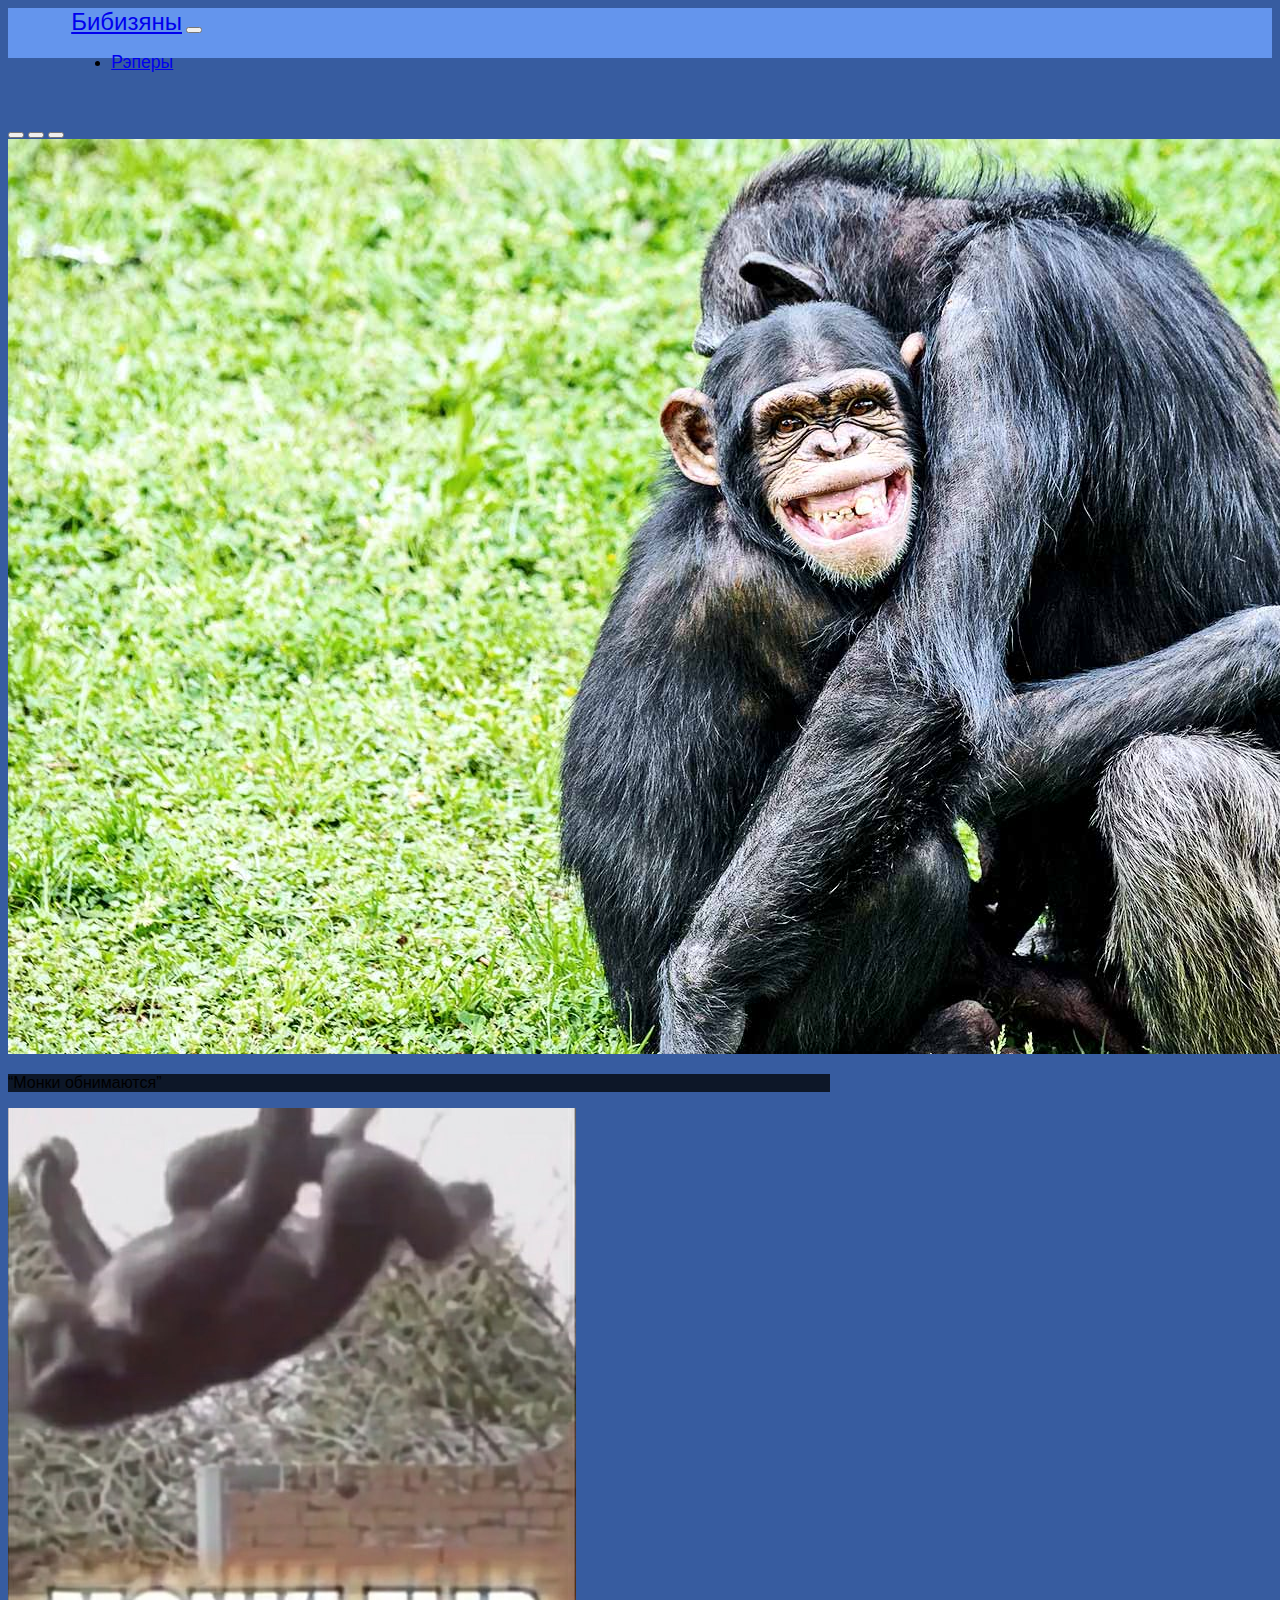
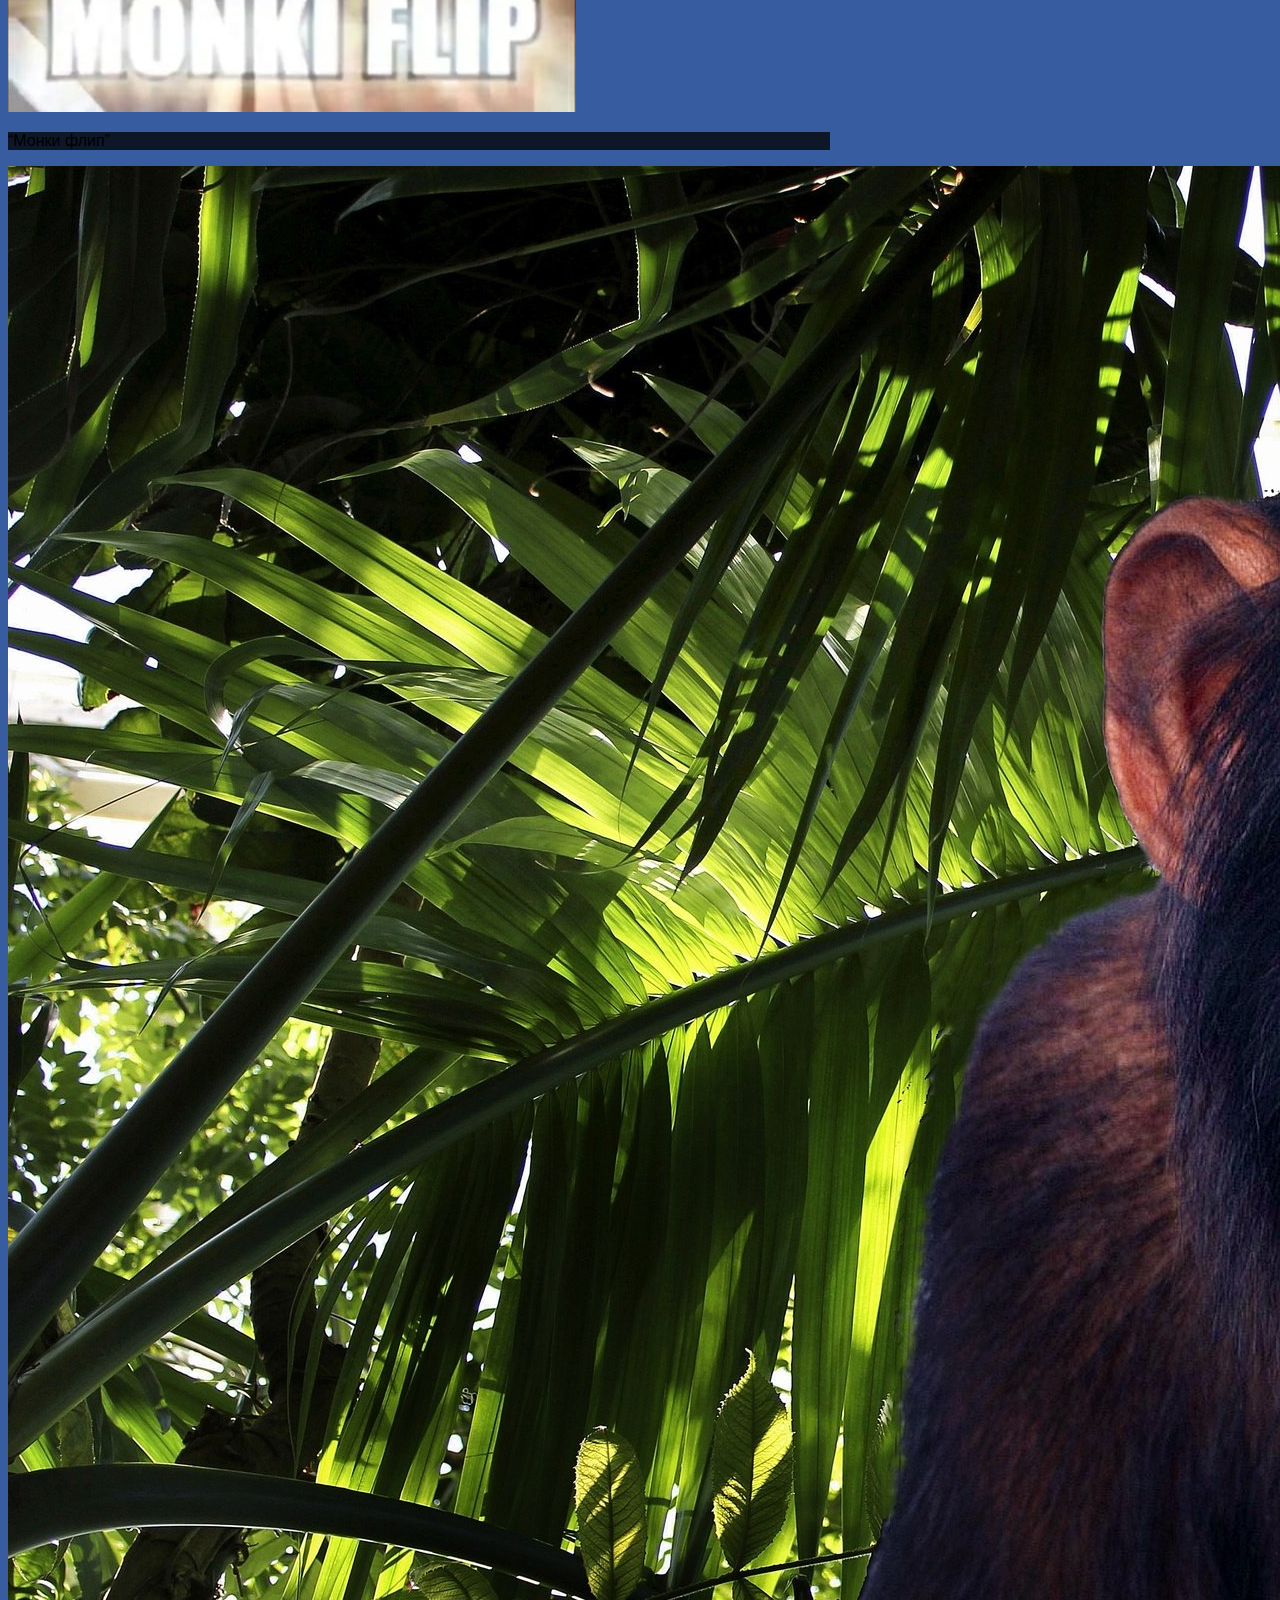
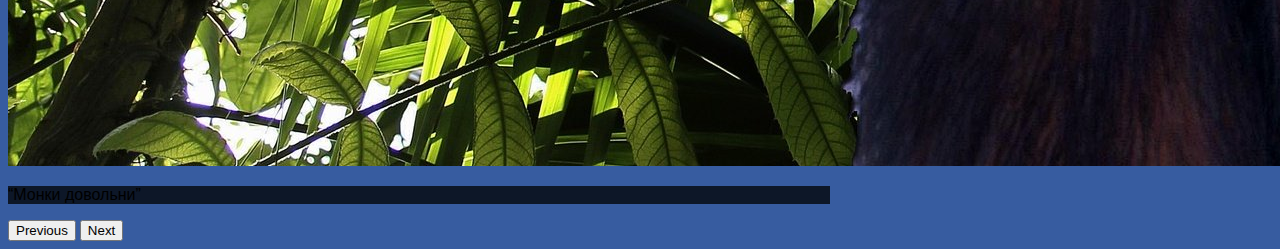
<file: index.html>
<!DOCTYPE html>
<html>
    <head>
        <link href="https://cdn.jsdelivr.net/npm/bootstrap@5.3.2/dist/css/bootstrap.min.css" rel="stylesheet" integrity="sha384-T3c6CoIi6uLrA9TneNEoa7RxnatzjcDSCmG1MXxSR1GAsXEV/Dwwykc2MPK8M2HN" crossorigin="anonymous">
        <script src="https://cdn.jsdelivr.net/npm/bootstrap@5.3.2/dist/js/bootstrap.bundle.min.js" integrity="sha384-C6RzsynM9kWDrMNeT87bh95OGNyZPhcTNXj1NW7RuBCsyN/o0jlpcV8Qyq46cDfL" crossorigin="anonymous"></script>
        <link href="css/style.css" rel="stylesheet" type="text/css"/>
        <meta charset="utf-8">
	      <meta name="viewport" content="width=device-width, initial-scale=1">
	      <title>EgKrav</title>
    </head>
    <body>
        <div id="menu"></div>
        <div class="container-sm my-carousel">
          <div id="carouselka" class="carousel slide carousel-fade">
            <div class="carousel-indicators">
              <button type="button" data-bs-target="#carouselka" data-bs-slide-to="0" class="active" aria-current="true" aria-label="Slide 1"></button>
              <button type="button" data-bs-target="#carouselka" data-bs-slide-to="1" aria-label="Slide 2"></button>
              <button type="button" data-bs-target="#carouselka" data-bs-slide-to="2" aria-label="Slide 3"></button>
            </div>
            <div class="carousel-inner">
              <div class="carousel-item active">
                <img src="source/1.jpg" class="d-block w-100 rounded-4" alt="...">
                <div class="carousel-caption d-none d-md-block">
                  <p class="shade">“Монки обнимаются”</p>
                </div>
              </div>
              <div class="carousel-item">
                <img src="source/2.jpg" class="d-block w-100 rounded-4" alt="...">
                <div class="carousel-caption d-none d-md-block">
                  <p class="shade">“Монки флип”</p>
                </div>
              </div>
              <div class="carousel-item">
                <img src="source/3.jpg" class="d-block w-100 rounded-4" alt="...">
                <div class="carousel-caption d-none d-md-block">
                  <p class="shade">“Монки довольни”</p>
                </div>
              </div>
            </div>
            <button class="carousel-control-prev" type="button" data-bs-target="#carouselka" data-bs-slide="prev">
              <span class="carousel-control-prev-icon" aria-hidden="true"></span>
              <span class="visually-hidden">Previous</span>
            </button>
            <button class="carousel-control-next" type="button" data-bs-target="#carouselka" data-bs-slide="next">
              <span class="carousel-control-next-icon" aria-hidden="true"></span>
              <span class="visually-hidden">Next</span>
            </button>
          </div>
        </div>
        <script src="https://cdn.jsdelivr.net/npm/jquery@3.7.1/dist/jquery.min.js"></script>
        <script src="js/menu.js"></script>
    </body>
</html>
</file>
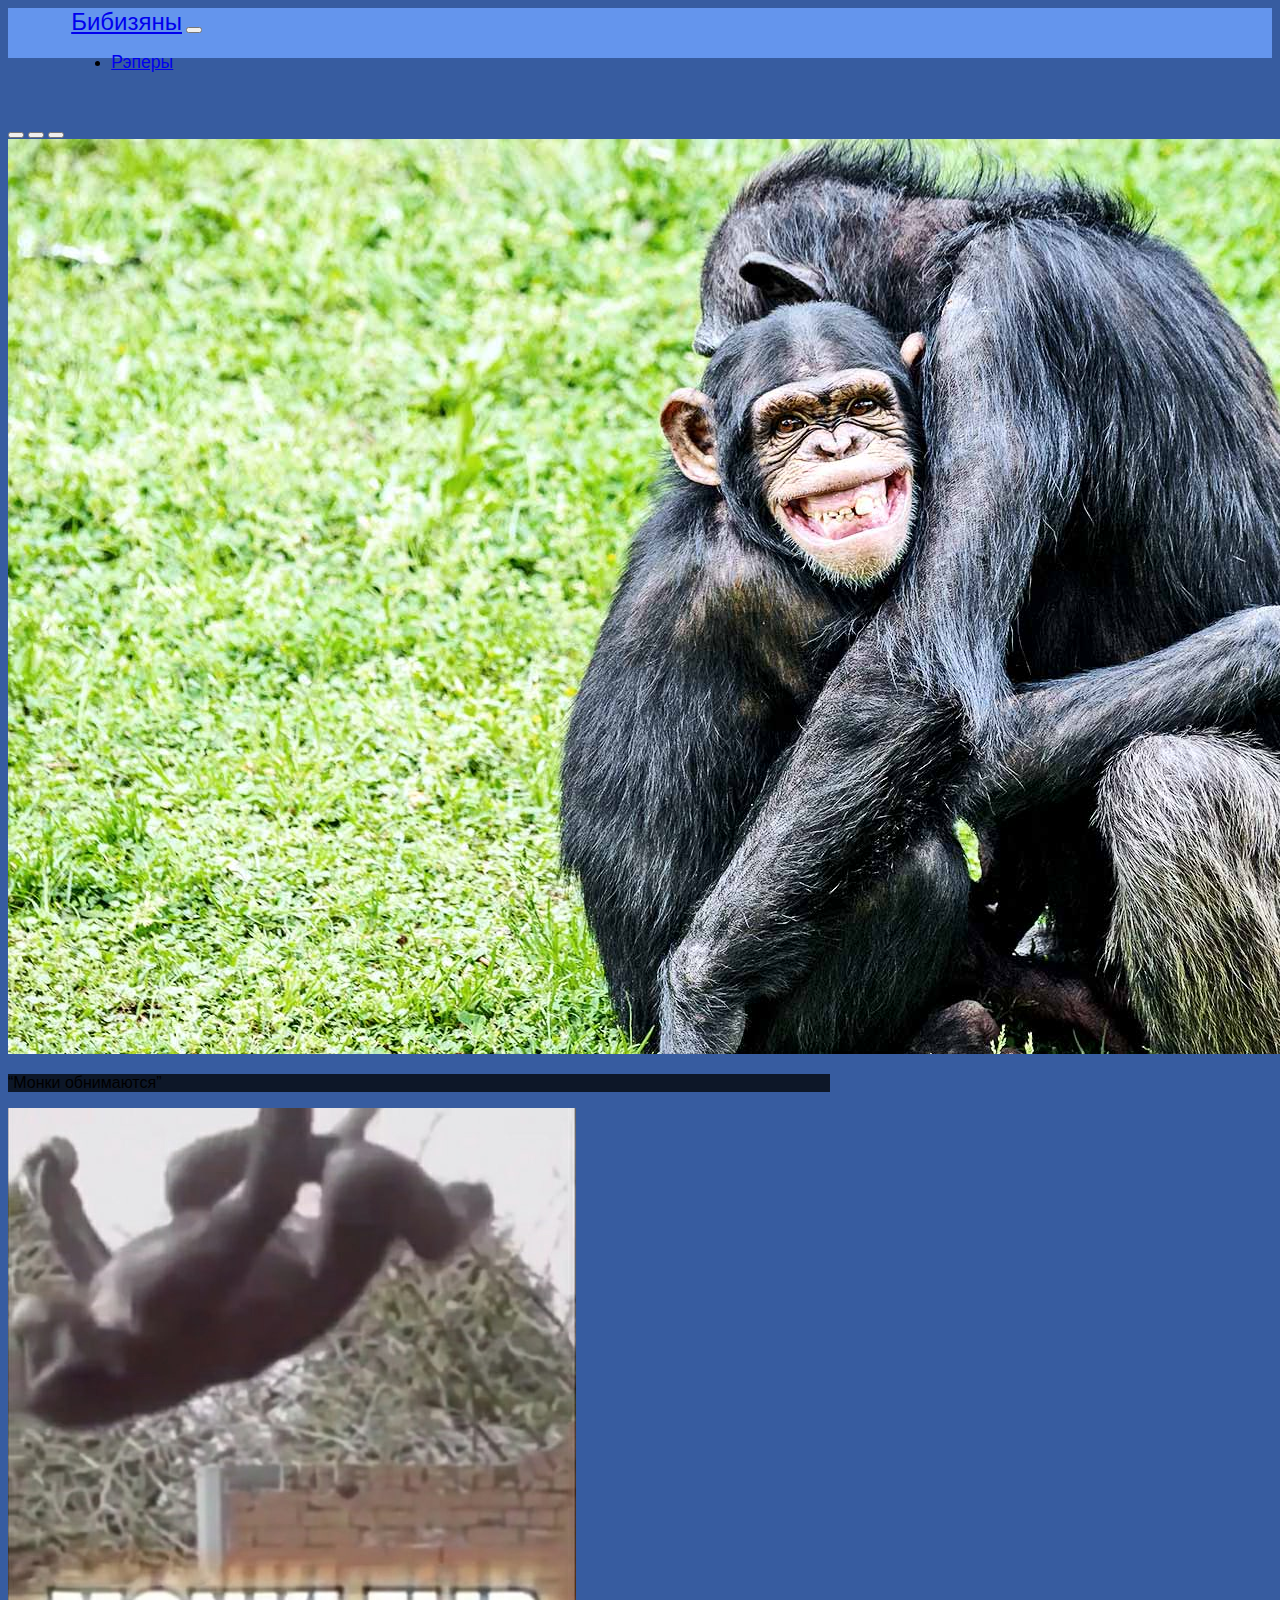
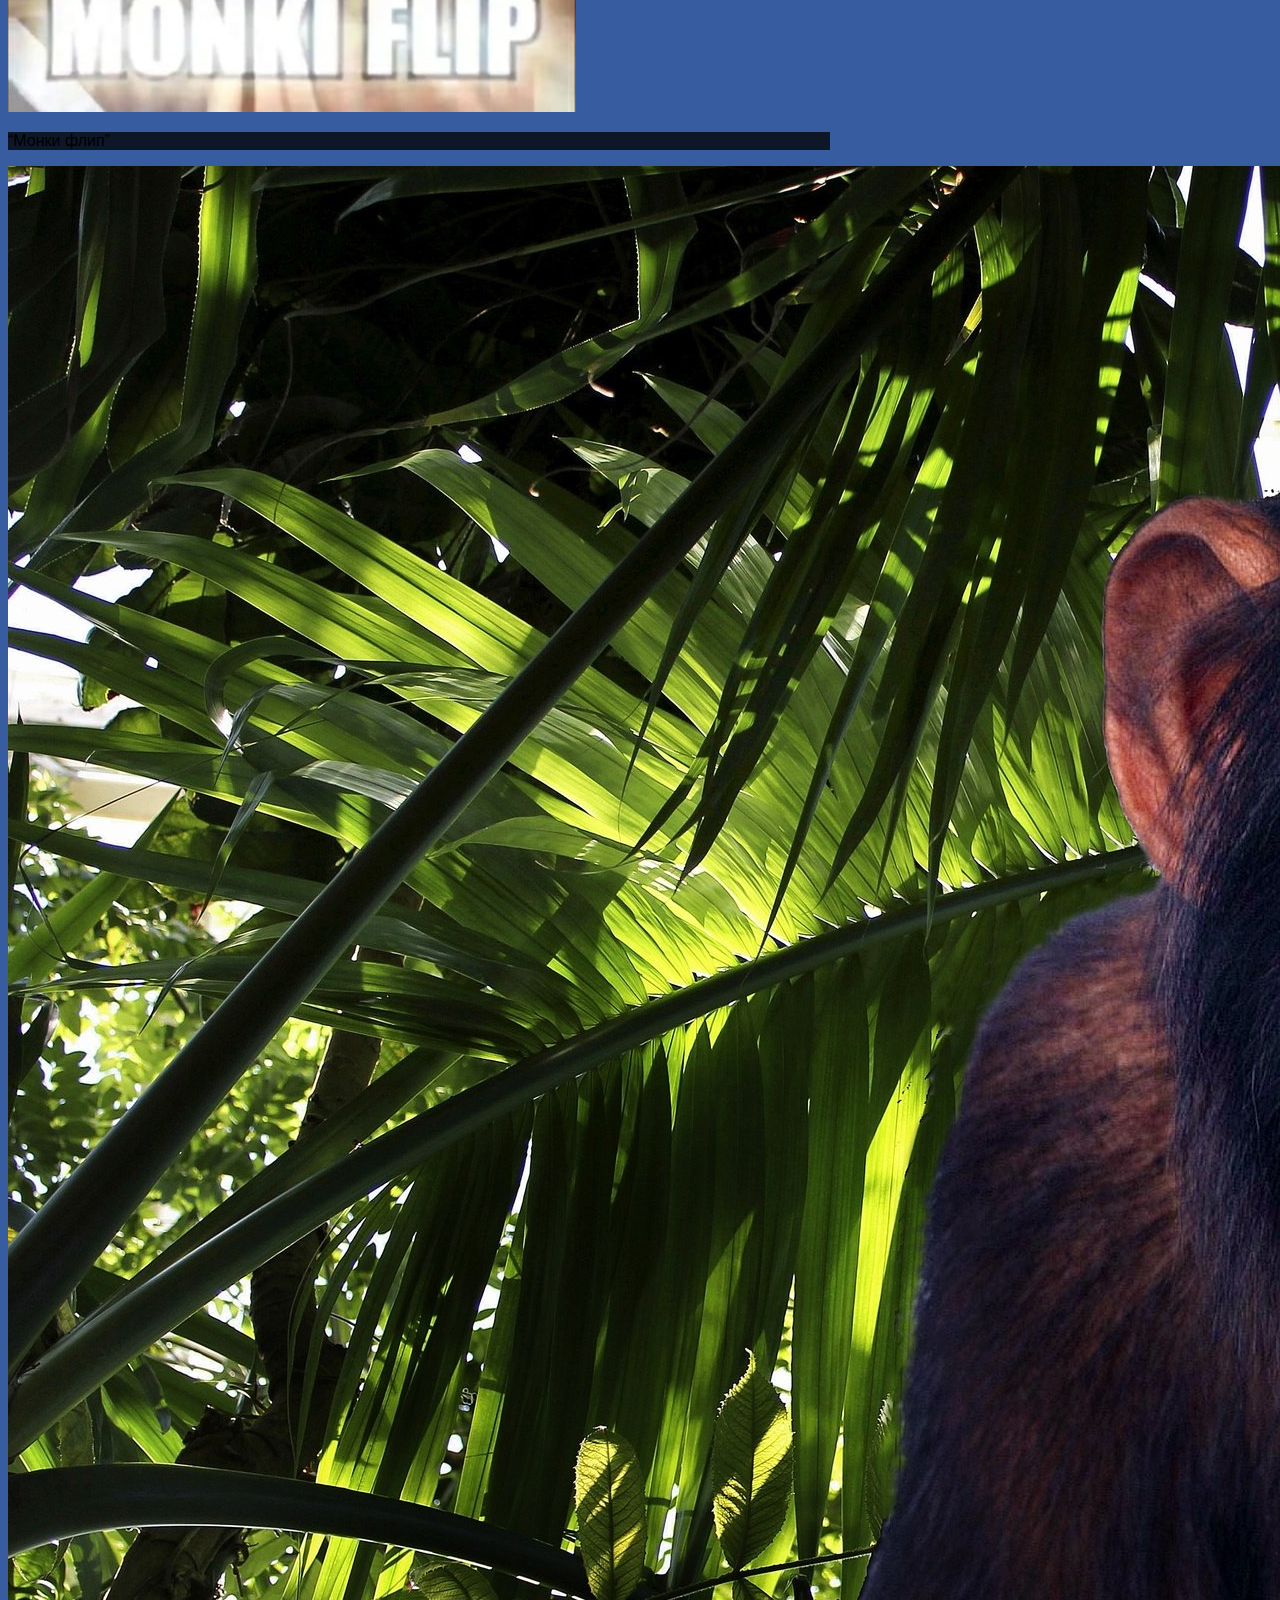
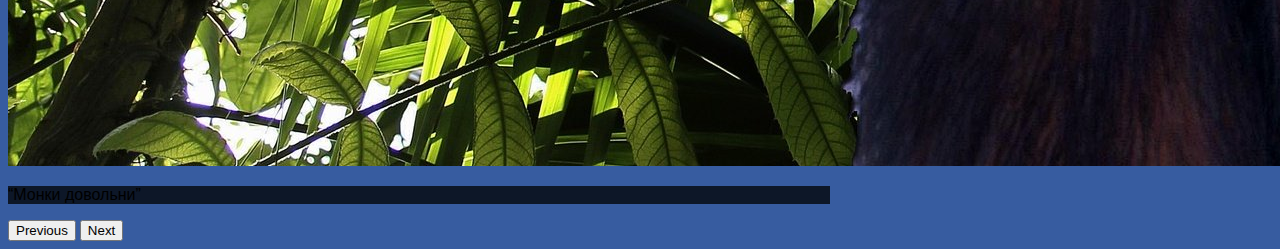
<file: html/index.html>
<!DOCTYPE html>
<html>
    <head>
        <link href="https://cdn.jsdelivr.net/npm/bootstrap@5.3.2/dist/css/bootstrap.min.css" rel="stylesheet" integrity="sha384-T3c6CoIi6uLrA9TneNEoa7RxnatzjcDSCmG1MXxSR1GAsXEV/Dwwykc2MPK8M2HN" crossorigin="anonymous">
        <script src="https://cdn.jsdelivr.net/npm/bootstrap@5.3.2/dist/js/bootstrap.bundle.min.js" integrity="sha384-C6RzsynM9kWDrMNeT87bh95OGNyZPhcTNXj1NW7RuBCsyN/o0jlpcV8Qyq46cDfL" crossorigin="anonymous"></script>
        <link href="../css/style.css" rel="stylesheet" type="text/css"/>
        <meta charset="utf-8">
	      <meta name="viewport" content="width=device-width, initial-scale=1">
	      <title>EgKrav</title>
    </head>
    <body>
        <div id="menu"></div>
        <div class="container-sm my-carousel">
          <div id="carouselka" class="carousel slide carousel-fade">
            <div class="carousel-indicators">
              <button type="button" data-bs-target="#carouselka" data-bs-slide-to="0" class="active" aria-current="true" aria-label="Slide 1"></button>
              <button type="button" data-bs-target="#carouselka" data-bs-slide-to="1" aria-label="Slide 2"></button>
              <button type="button" data-bs-target="#carouselka" data-bs-slide-to="2" aria-label="Slide 3"></button>
            </div>
            <div class="carousel-inner">
              <div class="carousel-item active">
                <img src="../source/1.jpg" class="d-block w-100 rounded-4" alt="...">
                <div class="carousel-caption d-none d-md-block">
                  <p class="shade">“Монки обнимаются”</p>
                </div>
              </div>
              <div class="carousel-item">
                <img src="../source/2.jpg" class="d-block w-100 rounded-4" alt="...">
                <div class="carousel-caption d-none d-md-block">
                  <p class="shade">“Монки флип”</p>
                </div>
              </div>
              <div class="carousel-item">
                <img src="../source/3.jpg" class="d-block w-100 rounded-4" alt="...">
                <div class="carousel-caption d-none d-md-block">
                  <p class="shade">“Монки довольни”</p>
                </div>
              </div>
            </div>
            <button class="carousel-control-prev" type="button" data-bs-target="#carouselka" data-bs-slide="prev">
              <span class="carousel-control-prev-icon" aria-hidden="true"></span>
              <span class="visually-hidden">Previous</span>
            </button>
            <button class="carousel-control-next" type="button" data-bs-target="#carouselka" data-bs-slide="next">
              <span class="carousel-control-next-icon" aria-hidden="true"></span>
              <span class="visually-hidden">Next</span>
            </button>
          </div>
        </div>
        <script src="https://cdn.jsdelivr.net/npm/jquery@3.7.1/dist/jquery.min.js"></script>
        <script src="../js/menu.js"></script>
    </body>
</html>
</file>
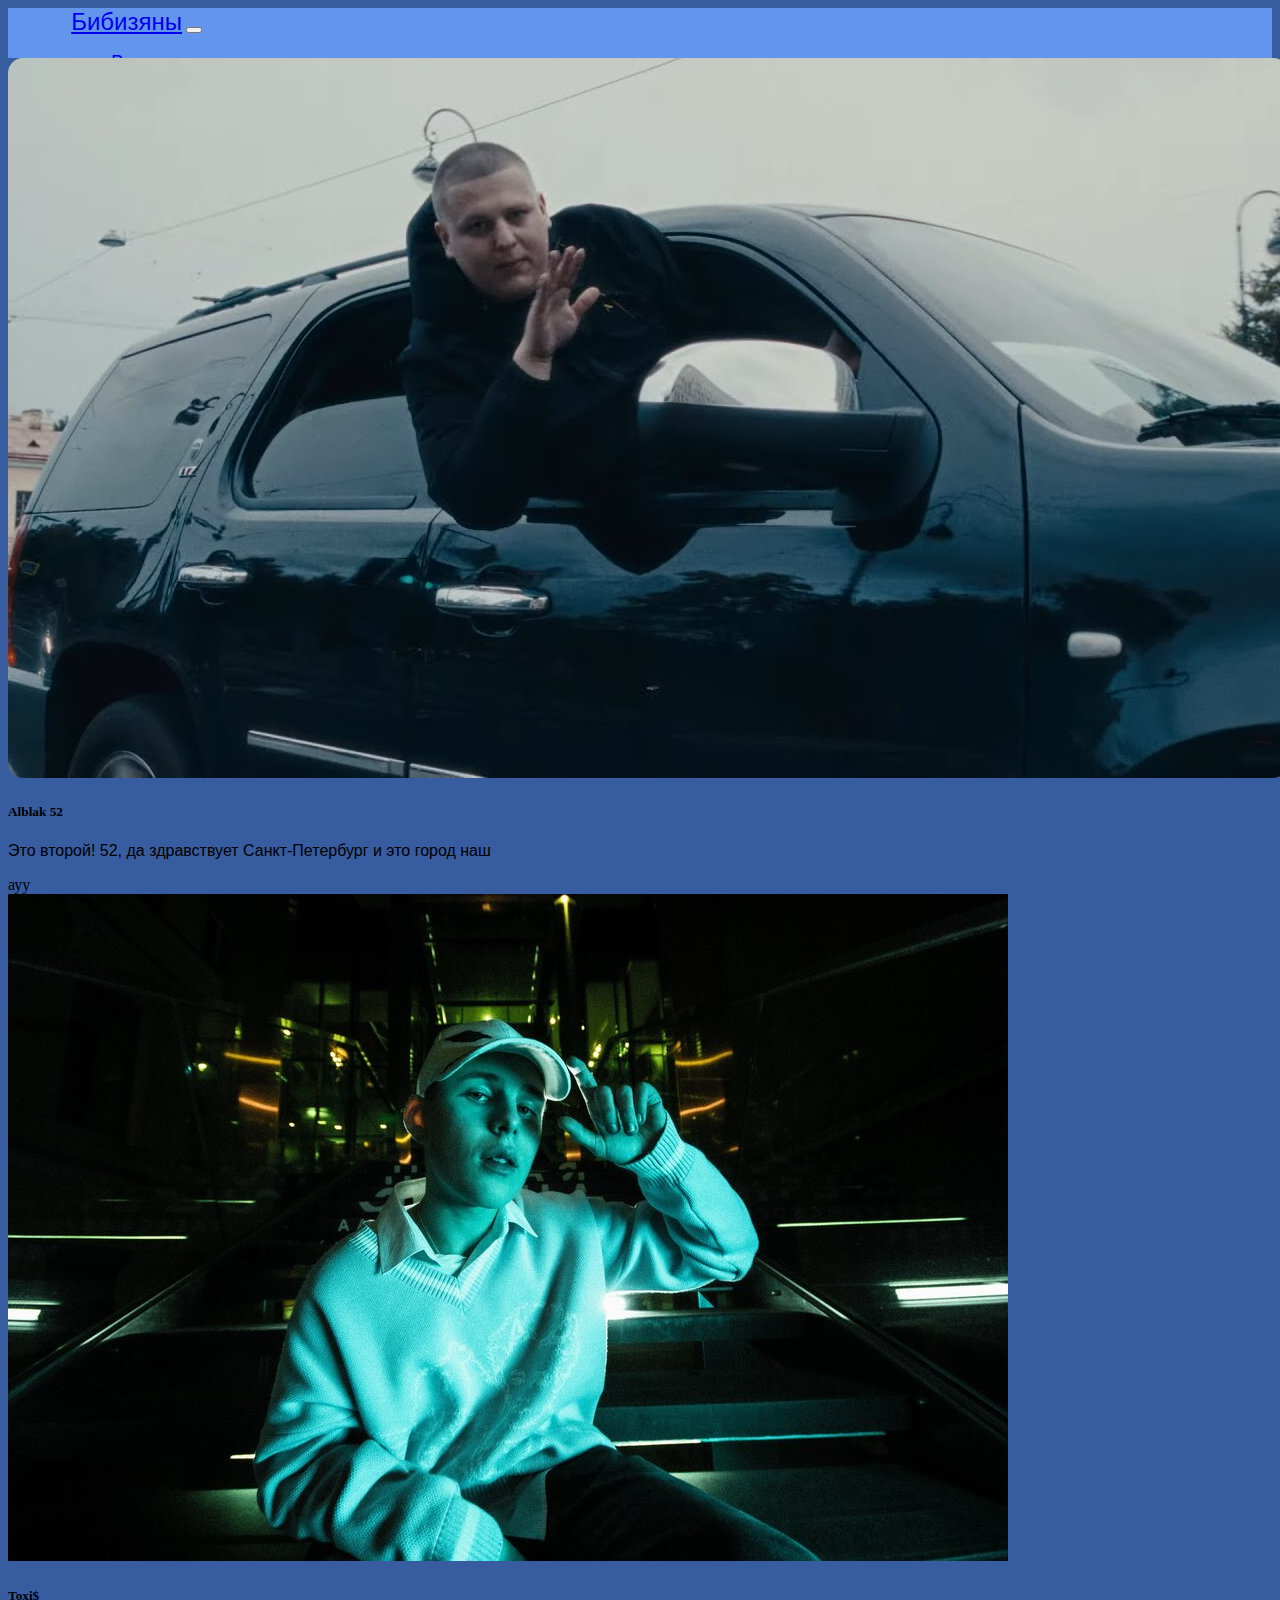
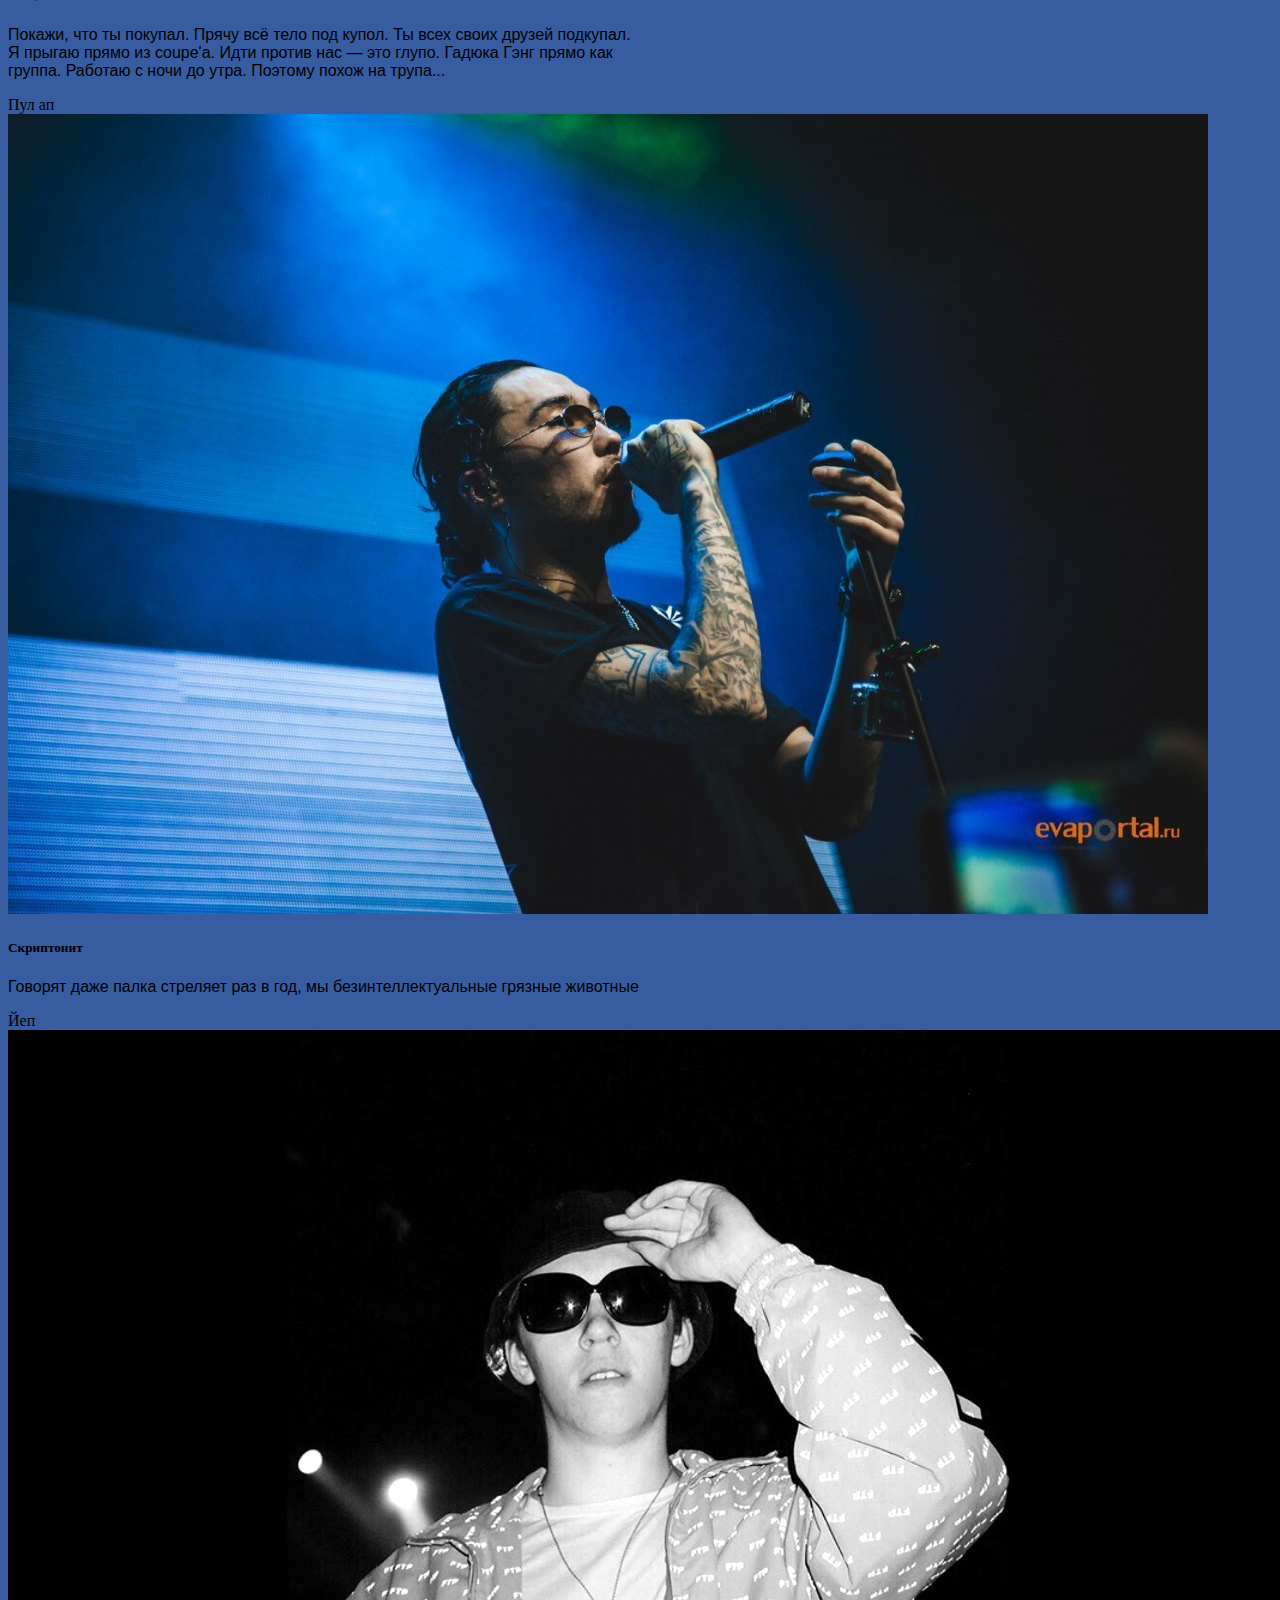
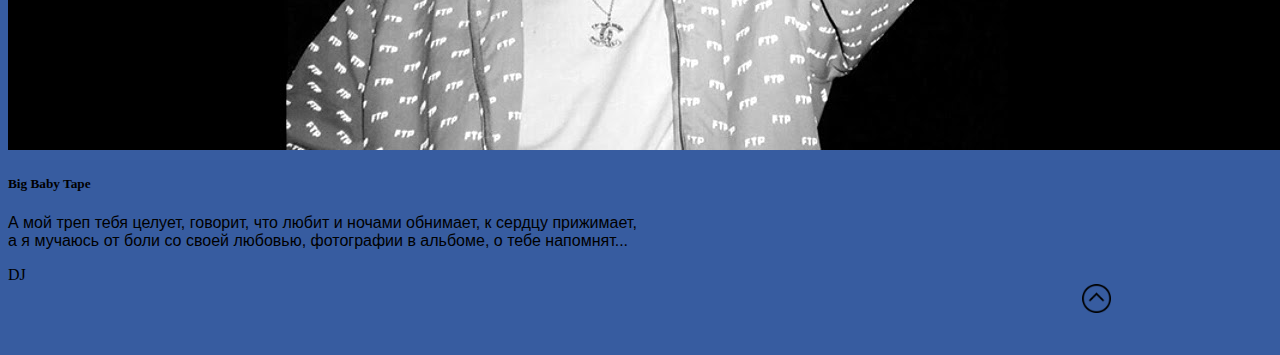
<file: materials.html>
<!DOCTYPE html>
<html>
    <head>
        <link href="https://cdn.jsdelivr.net/npm/bootstrap@5.3.2/dist/css/bootstrap.min.css" rel="stylesheet" integrity="sha384-T3c6CoIi6uLrA9TneNEoa7RxnatzjcDSCmG1MXxSR1GAsXEV/Dwwykc2MPK8M2HN" crossorigin="anonymous">
        <script src="https://cdn.jsdelivr.net/npm/bootstrap@5.3.2/dist/js/bootstrap.bundle.min.js" integrity="sha384-C6RzsynM9kWDrMNeT87bh95OGNyZPhcTNXj1NW7RuBCsyN/o0jlpcV8Qyq46cDfL" crossorigin="anonymous"></script>
        <link href="css/style.css" rel="stylesheet" type="text/css"/>
        <meta charset="utf-8">
        <meta name="viewport" content="width=device-width, initial-scale=1">
        <title>!EgKrav!</title>
    </head>
    <body>
        <div id="menu"></div>
        <div class="card mx-auto bg-dark mt-5 mb-5" style="width: 50%; border-radius: 15px">
            <div class="row g-0">
              <div class="col-md-4">
                <img src="4.jpg" class="img-fluid" style="border-radius: 15px">
              </div>
              <div class="col-md-8">
                <div class="card-body">
                    <h5 class="text-white">Alblak 52</h5>
                    <p class="card-text text-white">Это второй! 52, да здравствует Санкт-Петербург и это город наш</p>
                    <a class="btn btn-warning d-md-block">ауу</a>
                </div>
              </div>
            </div>
        </div>
        <div class="card mx-auto bg-dark mt-5 mb-5 rounded-4" style="width: 50%;">
            <div class="row g-0">
              <div class="col-md-4">
                <img src="5.jpg" class="img-fluid rounded-4">
              </div>
              <div class="col-md-8">
                <div class="card-body">
                    <h5 class="text-white">Toxi$</h5>
                    <p class="card-text text-white">Покажи, что ты покупал. Прячу всё тело под купол. Ты всех своих друзей подкупал. Я прыгаю прямо из coupe'а. Идти против нас — это глупо. Гадюка Гэнг прямо как группа. Работаю с ночи до утра. Поэтому похож на трупа...</p>
                    <a class="btn btn-warning d-md-block">Пул ап</a>
                </div>
              </div>
            </div>
        </div>
        <div class="card mx-auto bg-dark mt-5 mb-5 rounded-4" style="width: 50%;">
            <div class="row g-0">
              <div class="col-md-4">
                <img src="6.jpg" class="img-fluid rounded-4">
              </div>
              <div class="col-md-8">
                <div class="card-body">
                    <h5 class="text-white">Скриптонит</h5>
                    <p class="card-text text-white">Говорят даже палка стреляет раз в год, мы безинтеллектуальные грязные животные</p>
                    <a class="btn btn-warning d-md-block" >Йеп</a>
                </div>
              </div>
            </div>
        </div>
        <div class="card mx-auto bg-dark mt-5 mb-5 rounded-4" style="width: 50%;">
            <div class="row g-0">
              <div class="col-md-4">
                <img src="7.jpg" class="img-fluid rounded-4">
              </div>
              <div class="col-md-8">
                <div class="card-body">
                    <h5 class="text-white">Big Baby Tape</h5>
                    <p class="card-text text-white">А мой треп тебя целует, говорит, что любит и ночами обнимает, к сердцу прижимает, а я мучаюсь от боли со своей любовью, фотографии в альбоме, о тебе напомнят...</p>
                    <a class="btn btn-warning d-md-block">DJ</a>
                </div>
              </div>
            </div>
        </div>
        <div class="scroll" style="display: block; margin-left: 85%; margin-bottom: 3%;">
            <a href="#"><img src="up.png" width="15%"></a>
        </div>
        <script src="https://cdn.jsdelivr.net/npm/jquery@3.7.1/dist/jquery.min.js"></script>
        <script src="js/menu.js"></script>
    </body>
</html>
</file>
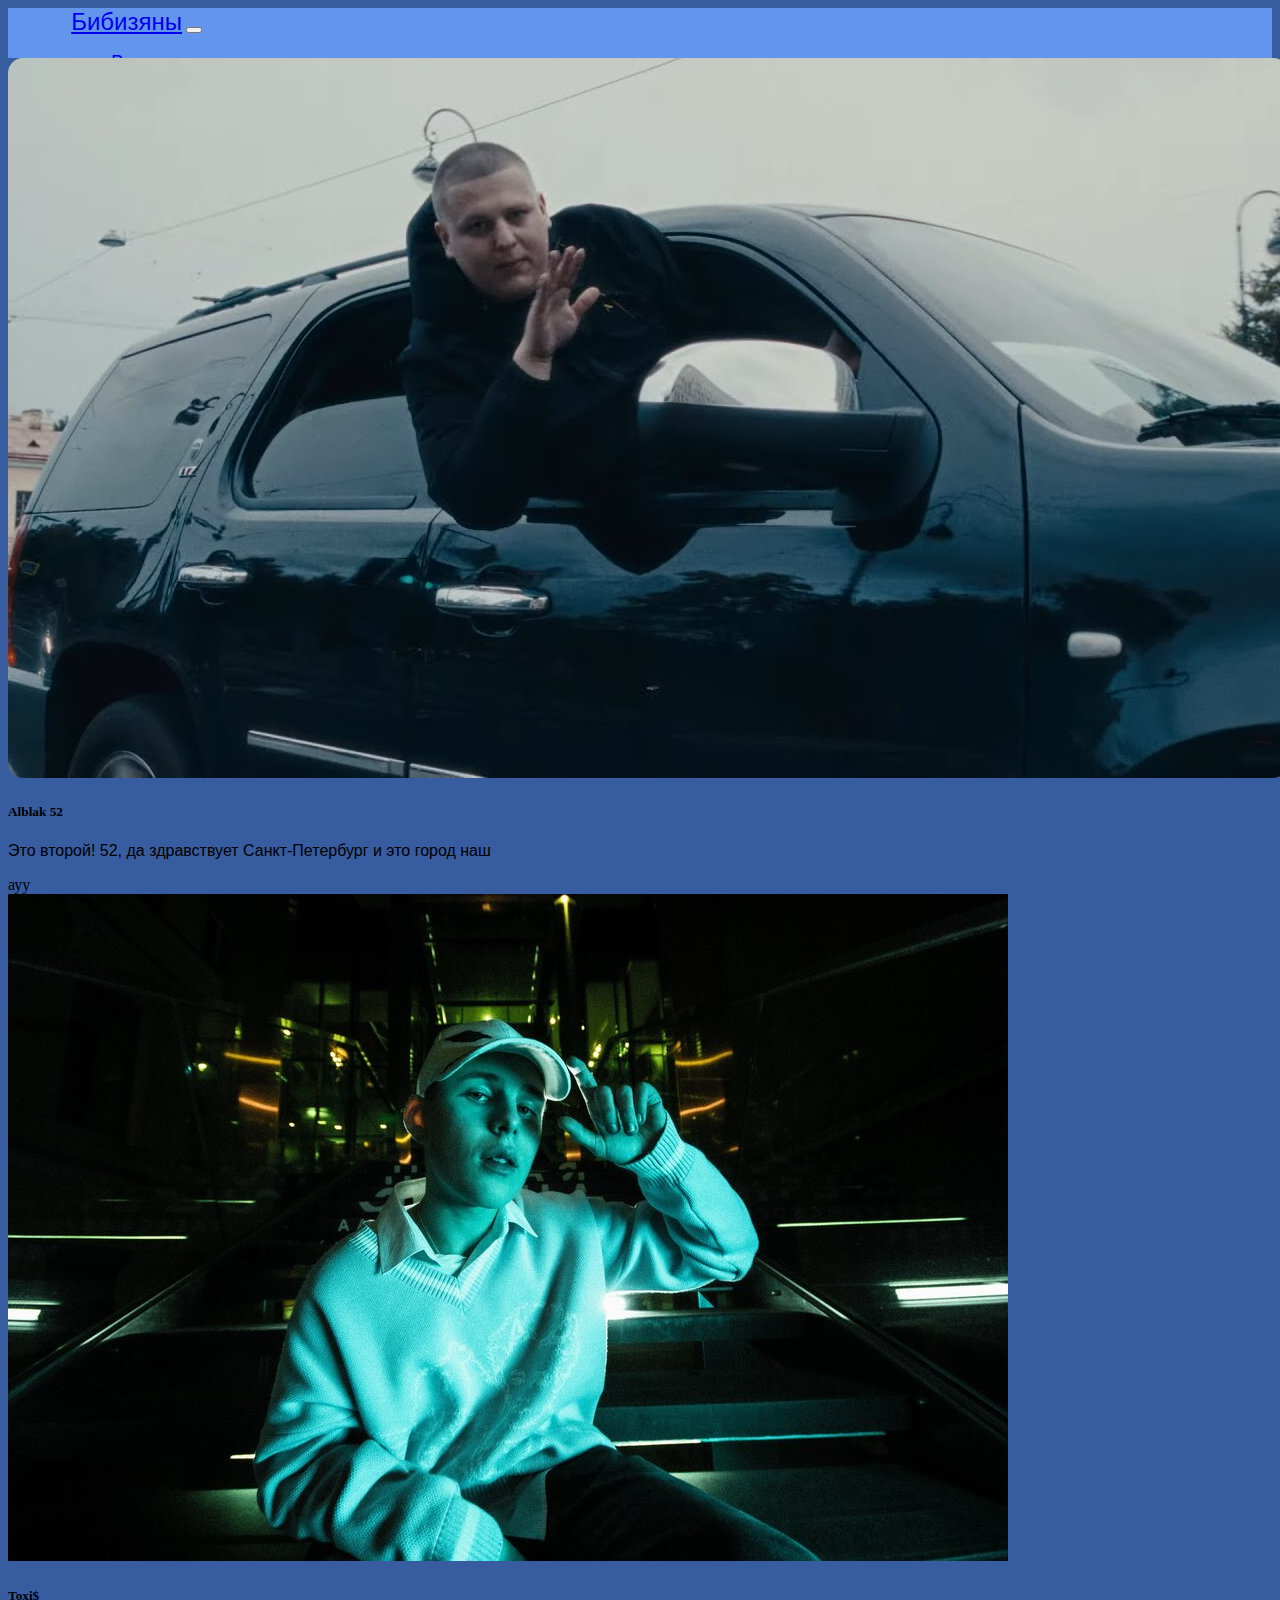
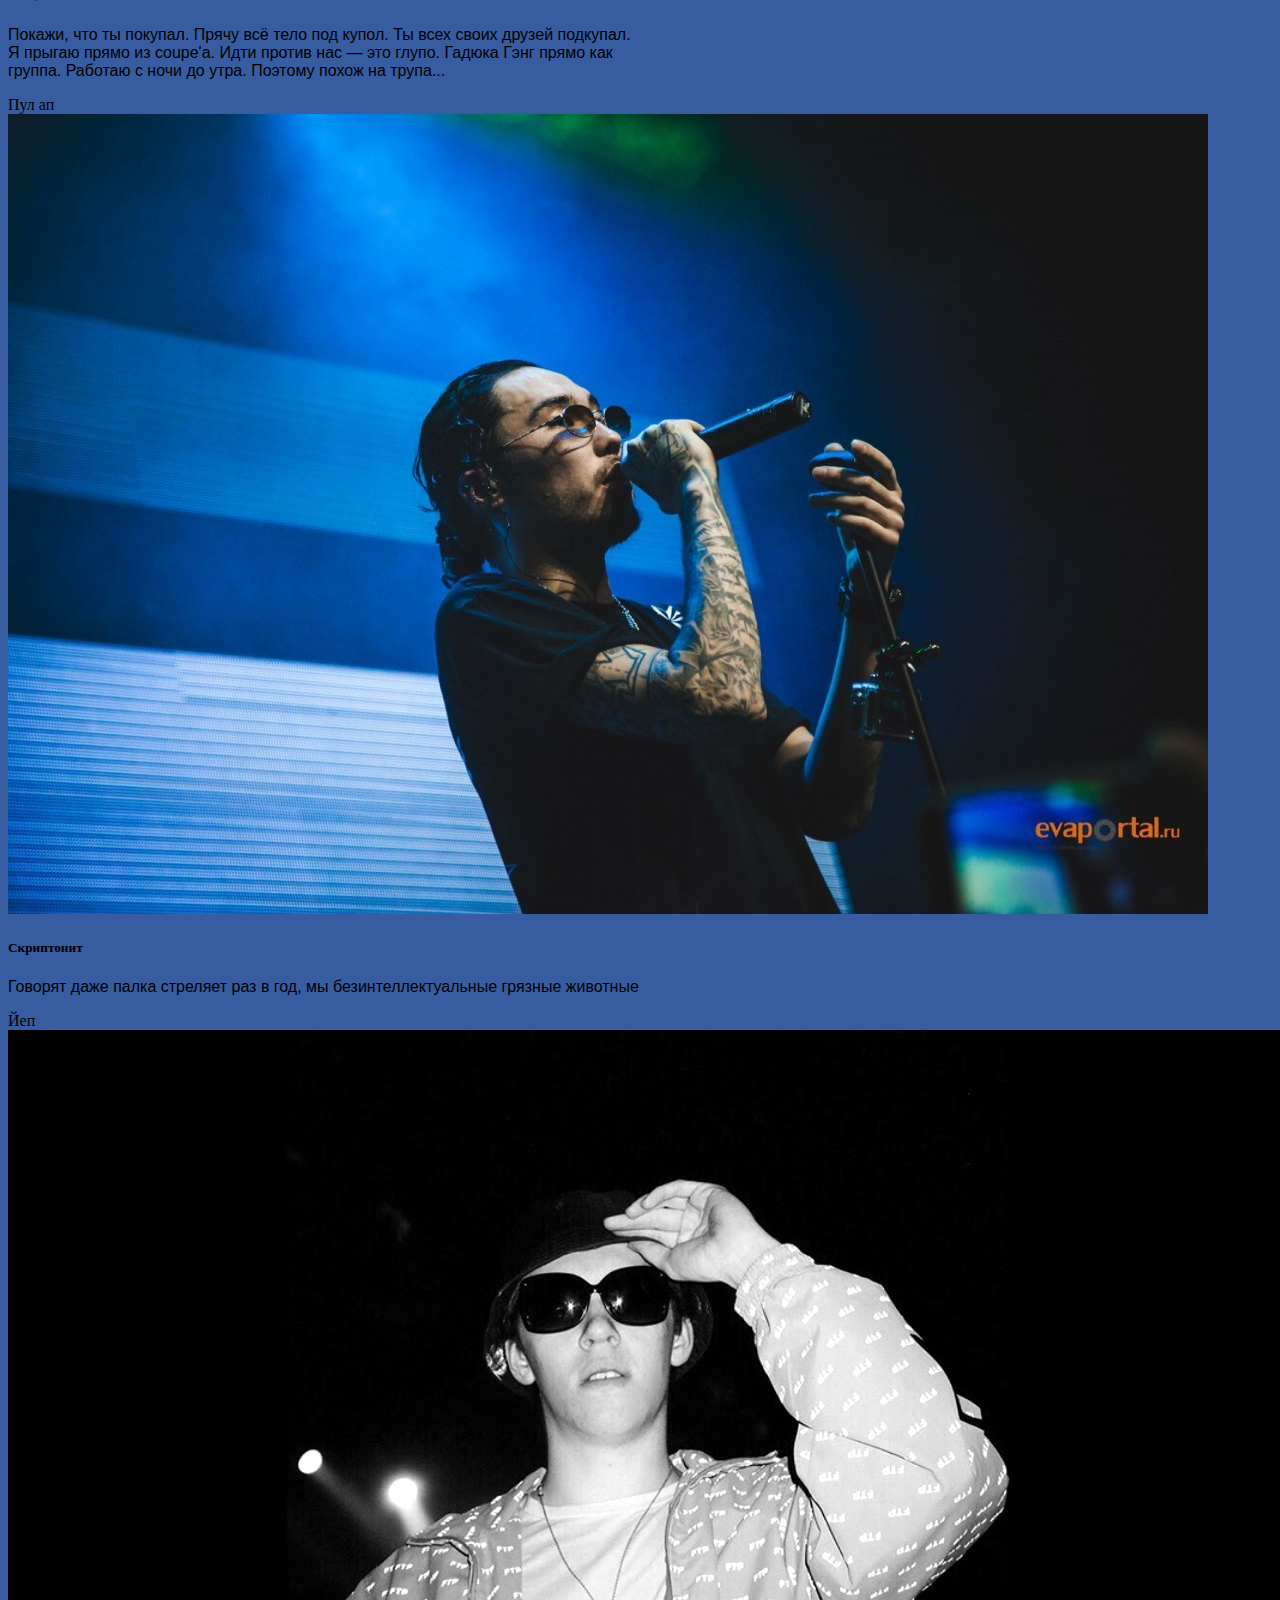
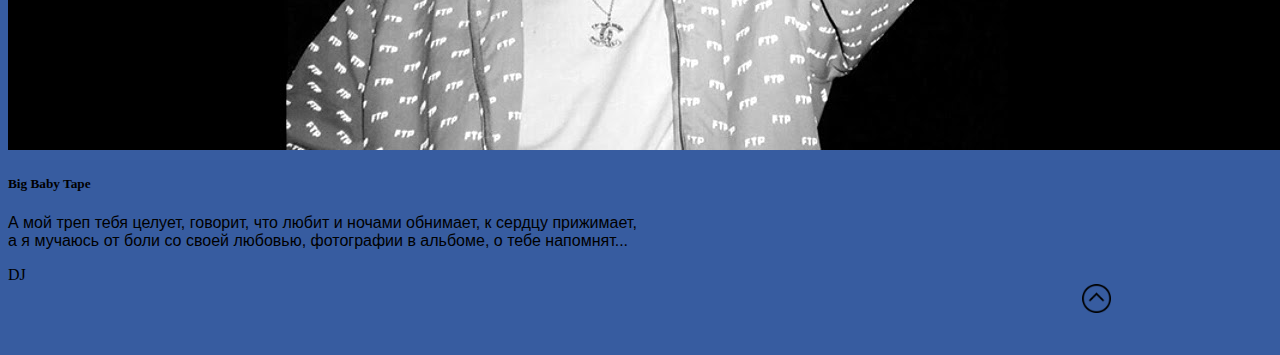
<file: html/materials.html>
<!DOCTYPE html>
<html>
    <head>
        <link href="https://cdn.jsdelivr.net/npm/bootstrap@5.3.2/dist/css/bootstrap.min.css" rel="stylesheet" integrity="sha384-T3c6CoIi6uLrA9TneNEoa7RxnatzjcDSCmG1MXxSR1GAsXEV/Dwwykc2MPK8M2HN" crossorigin="anonymous">
        <script src="https://cdn.jsdelivr.net/npm/bootstrap@5.3.2/dist/js/bootstrap.bundle.min.js" integrity="sha384-C6RzsynM9kWDrMNeT87bh95OGNyZPhcTNXj1NW7RuBCsyN/o0jlpcV8Qyq46cDfL" crossorigin="anonymous"></script>
        <link href="../css/style.css" rel="stylesheet" type="text/css"/>
        <meta charset="utf-8">
        <meta name="viewport" content="width=device-width, initial-scale=1">
        <title>!EgKrav!</title>
    </head>
    <body>
        <div id="menu"></div>
        <div class="card mx-auto bg-dark mt-5 mb-5" style="width: 50%; border-radius: 15px">
            <div class="row g-0">
              <div class="col-md-4">
                <img src="../source/4.jpg" class="img-fluid" style="border-radius: 15px">
              </div>
              <div class="col-md-8">
                <div class="card-body">
                    <h5 class="text-white">Alblak 52</h5>
                    <p class="card-text text-white">Это второй! 52, да здравствует Санкт-Петербург и это город наш</p>
                    <a class="btn btn-warning d-md-block">ауу</a>
                </div>
              </div>
            </div>
        </div>
        <div class="card mx-auto bg-dark mt-5 mb-5 rounded-4" style="width: 50%;">
            <div class="row g-0">
              <div class="col-md-4">
                <img src="../source/5.jpg" class="img-fluid rounded-4">
              </div>
              <div class="col-md-8">
                <div class="card-body">
                    <h5 class="text-white">Toxi$</h5>
                    <p class="card-text text-white">Покажи, что ты покупал. Прячу всё тело под купол. Ты всех своих друзей подкупал. Я прыгаю прямо из coupe'а. Идти против нас — это глупо. Гадюка Гэнг прямо как группа. Работаю с ночи до утра. Поэтому похож на трупа...</p>
                    <a class="btn btn-warning d-md-block">Пул ап</a>
                </div>
              </div>
            </div>
        </div>
        <div class="card mx-auto bg-dark mt-5 mb-5 rounded-4" style="width: 50%;">
            <div class="row g-0">
              <div class="col-md-4">
                <img src="../source/6.jpg" class="img-fluid rounded-4">
              </div>
              <div class="col-md-8">
                <div class="card-body">
                    <h5 class="text-white">Скриптонит</h5>
                    <p class="card-text text-white">Говорят даже палка стреляет раз в год, мы безинтеллектуальные грязные животные</p>
                    <a class="btn btn-warning d-md-block" >Йеп</a>
                </div>
              </div>
            </div>
        </div>
        <div class="card mx-auto bg-dark mt-5 mb-5 rounded-4" style="width: 50%;">
            <div class="row g-0">
              <div class="col-md-4">
                <img src="../source/7.jpg" class="img-fluid rounded-4">
              </div>
              <div class="col-md-8">
                <div class="card-body">
                    <h5 class="text-white">Big Baby Tape</h5>
                    <p class="card-text text-white">А мой треп тебя целует, говорит, что любит и ночами обнимает, к сердцу прижимает, а я мучаюсь от боли со своей любовью, фотографии в альбоме, о тебе напомнят...</p>
                    <a class="btn btn-warning d-md-block">DJ</a>
                </div>
              </div>
            </div>
        </div>
        <div class="scroll" style="display: block; margin-left: 85%; margin-bottom: 3%;">
            <a href="#"><img src="../source/up.png" width="15%"></a>
        </div>
        <script src="https://cdn.jsdelivr.net/npm/jquery@3.7.1/dist/jquery.min.js"></script>
        <script src="../js/menu.js"></script>
    </body>
</html>
</file>
<file: css/style.css>
.my-carousel {
    width: 65%;
    margin-top: 5%;
}
body {
    background-color: rgb(55, 92, 160);
}
.header{
    background-color: cornflowerblue;
}
p {
    font-family: sans-serif;
}
.shade {
    background-color: rgba(0, 0, 0, 0.75);
}
.navbar-brand {
    font-family: sans-serif;
    font-style: normal;
    font-size: 1.5em;
}
.nav-link {
    font-family: sans-serif;
    font-style: normal;
    font-size: 1.1em;
}
</file>
